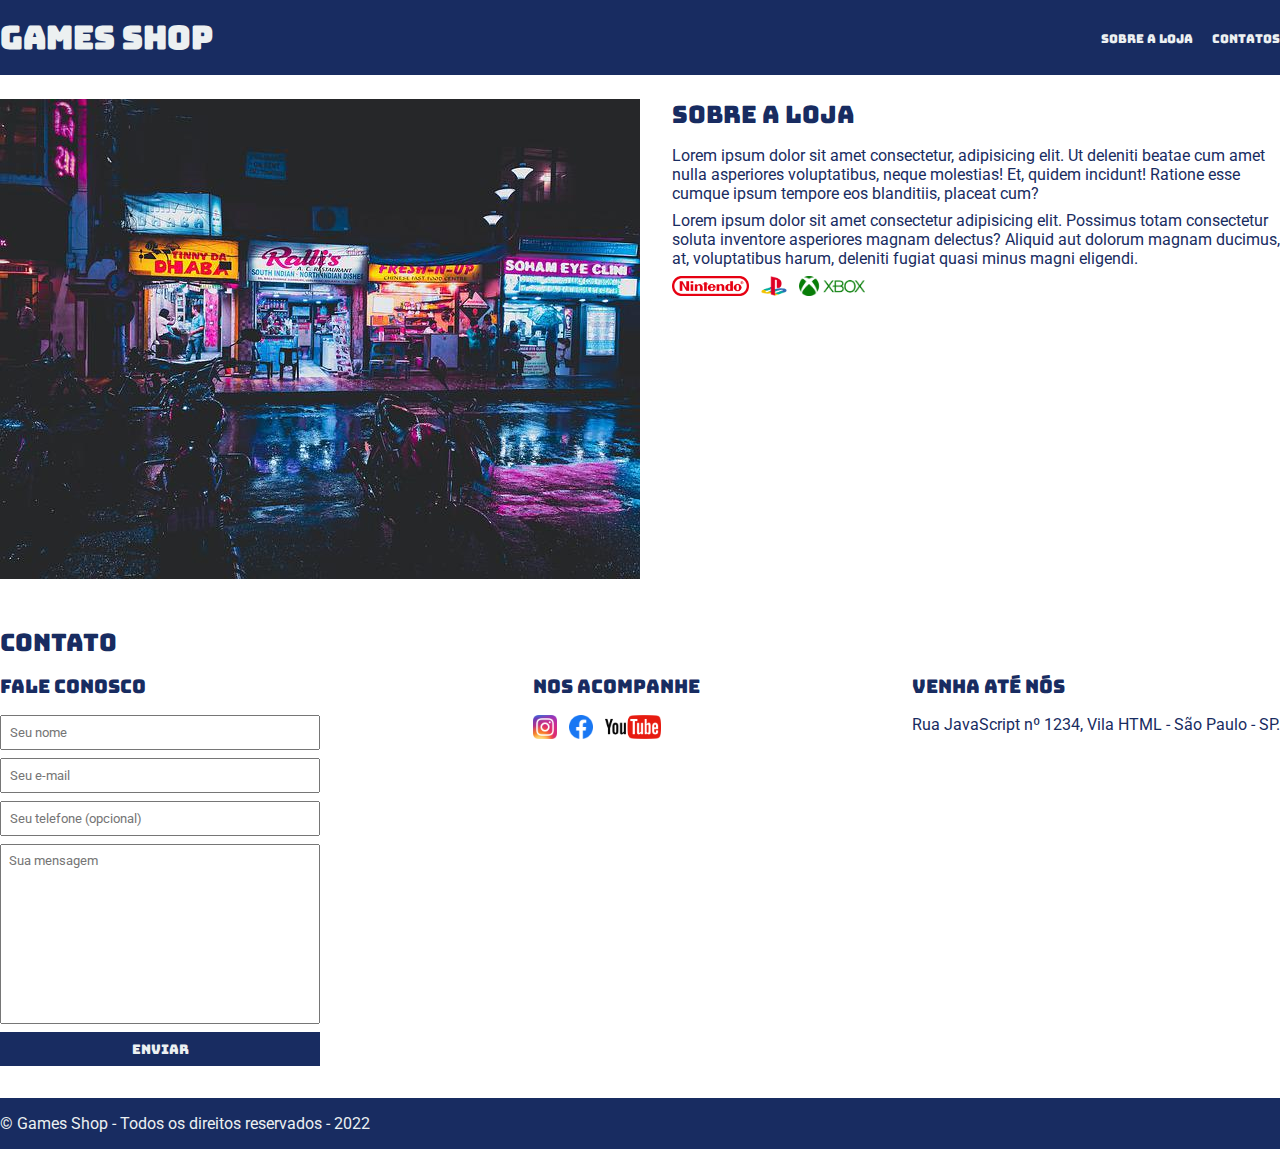
<file: index.html>
﻿<!DOCTYPE html>
<html lang="pt-br">
<head>
    <meta charset="UTF-8">
    <meta name="viewport" content="width=device-width, initial-scale=1.0">
    <title>Game Store</title>
    <link rel="stylesheet" href="./main.css">
    <link rel="preconnect" href="https://fonts.googleapis.com">
    <link rel="preconnect" href="https://fonts.gstatic.com" crossorigin>
    <link href="https://fonts.googleapis.com/css2?family=Bungee&family=Roboto:ital,wght@0,100..900;1,100..900&display=swap" rel="stylesheet">
    

</head>
<body>
    <header>
        <div class="container">
            <h1>Games Shop</h1>
            <nav>
                <ul>
                    <li>
                        <a href="#about"> Sobre a loja</a>
                    </li>
                    <li>
                        <a href="#contact"> Contatos</a>
                    </li>
                </ul>
            </nav>
        </div>
    </header>
    <section id="about">
        <div class="container">
            <img class= "store-front-" src="./images/loja.jpg" alt="Fachada da Loja">
            <div>
                <h2>Sobre a Loja</h2>
                <p>Lorem ipsum dolor sit amet consectetur, adipisicing elit. Ut deleniti beatae cum amet nulla asperiores voluptatibus, neque molestias! Et, quidem incidunt! Ratione esse cumque ipsum tempore eos blanditiis, placeat cum?</p>
                <p>Lorem ipsum dolor sit amet consectetur adipisicing elit. Possimus totam consectetur soluta inventore asperiores magnam delectus? Aliquid aut dolorum magnam ducimus, at, voluptatibus harum, deleniti fugiat quasi minus magni eligendi.</p>
                <ul class="brands-list">
                    <li><img src="./images/nintendo.png" alt="Nintendo"></li>
                    <li><img src="./images/playstation.png" alt="Playstation"></li>     
                    <li><img src="./images/xbox.png" alt="Xbox"></li>     
                </ul>
            </div>    
        </div>
    </section>
    <section id="contact">
        <div class="container">
            <h2>Contato</h2>
            <div class="contact-methods">
                <div>
                    <h3>Fale conosco</h3>
                    <form>
                        <input type="text" placeholder="Seu nome" required/>
                        <input type="email" placeholder="Seu e-mail" required />
                        <input type="tel" placeholder="Seu telefone (opcional)" />
                        <textarea placeholder="Sua mensagem" required></textarea>
                        <button type="submit">Enviar</button>
                    </form>
                </div>
                <div>
                    <h3>Nos acompanhe</h3>
                    <ul class="social-links">
                        <li>
                            <a href="#" title="Siga-nos no Instagram">
                                <img src="./images/instagram.png" alt="Logo do Instagram">
                            </a>
                        </li>
                        <li>
                            <a href="#" title="Siga-nos no Facebook">
                                <img src="./images/facebook.png" alt="Logo do Facebook">
                            </a>
                        </li>
                        <li>
                            <a href="#" title="Visite nosso canal no Youtube">
                                <img src="./images/youtube.png" alt="Logo do Youtube">
                            </a>
                        </li>
                    </ul>
                </div>
                <div>
                    <h3>Venha até nós</h3>
                    <p>
                        Rua JavaScript nº 1234, Vila HTML - São Paulo - SP.
                    </p>
                </div>
            </div>
        </div>
    </section>
    <footer>
        <div class="container">
            <p>
                &copy; Games Shop - Todos os direitos reservados - 2022
            </p>
        </div>
    </footer>
</body>
</html>
</file>
<file: main.css>
* { 
margin: 0;
padding: 0;
box-sizing: border-box;
}

header,
section h2,
section h3,
form button { 
    font-family: "Bungee", cursive;
    font-weight: normal;
    cursor: pointer;
}

body,
input, 
textarea {
    font-family: "Roboto", sans-serif;
}

header {
    padding: 16px 0;
    background-color: #182c61;
    color: #ecf0f1;
}

header nav li {
    display: inline;
    margin-left: 16px;
    font-size: 12px;
}

header nav li a {
    color: #ecf0f1;
    text-decoration: none;
}

.container {
    max-width: 1280px;
    width: 100%;
    margin: 0 auto;
}

header .container,
section .container {
    display: flex;
    align-items: center;
    justify-content: space-between;
}

.brands-list img {
    height: 20px;
}

.brands-list li {
    display: inline;
    margin-right: 8px;
}


section .container {
    align-items: flex-start;
}

section {
    padding: 24px 0;
}

section h2 {
    margin-bottom: 16px;
}

section {
    color: #182c61;
}

section p {
    margin-bottom: 8px;
}
.store-front- {
    margin-right: 32px;
}

.social-links img {
    height: 24px;
}

.social-links li {
    display: inline;
    margin-right: 8px;

}

.social-links li a {
    text-decoration: none;
}

#contact .container {
    display: block;
}

.contact-methods {
    display: flex;
    justify-content: space-between;
}

form input,
form textarea,
form button {
    display: block;
    width: 320px;
    margin-bottom: 8px;
    padding: 8px;
}

form textarea {
    resize: none;
    height: 180px;
}

section h3 {
    margin-bottom: 16px;
}

form button {
    background-color: #182c61;
    
    color: #ecf0f1;
    border: none;
}

form button:hover {
    background-color: #314e9e;
}

input:focus, textarea:focus {
    outline-color: #182c61;

}

footer {
    background-color: #182c61;
    color: #ecf0f1;
    padding: 16px 0;
}
</file>
